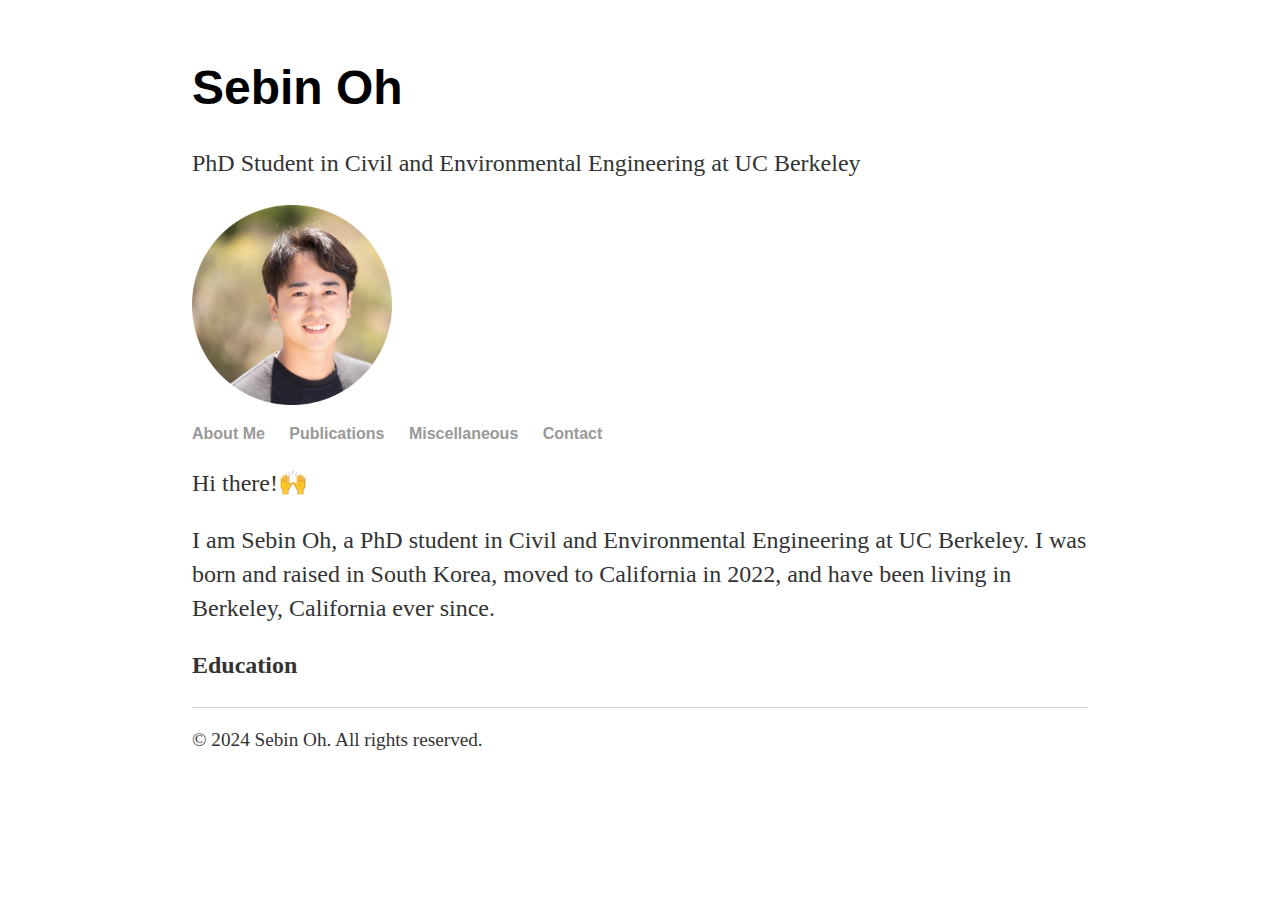
<file: about.html>
<!DOCTYPE html>
<html lang="en">
<head>
    <meta charset="UTF-8">
    <meta name="viewport" content="width=device-width, initial-scale=1.0">
    <title>Sebin Oh's personal blog/About me</title>
    <link rel="stylesheet" href="css/styles.css">
</head>
<body>
    <header>
        <h1><a href="index.html" style="color: black; text-decoration: none;">Sebin Oh</a></h1>
        <p>PhD Student in Civil and Environmental Engineering at UC Berkeley</p>
        <img src="Professional Headshot_circle.jpg" alt="Sebin's Headshot" width="200" id="headshot">
    </header>
    <nav>
        <ul>
            <li><a href="about.html">About Me</a></li>
            <li><a href="publications.html">Publications</a></li>
            <li><a href="miscellaneous.html">Miscellaneous</a></li>
            <li><a href="contact.html">Contact</a></li>
        </ul>
    </nav>
        <p style="font-size: 24px;" style="line-height: 1.1;">Hi there!🙌</p>
        <p style="font-size: 24px;">I am Sebin Oh, a PhD student in Civil and Environmental Engineering at UC Berkeley. I was born and raised in South Korea, moved to California in 2022, and have been living in Berkeley, California ever since.</p>
    <section>
        <p style="font-weight: bold;" style="font-size: 32px;">Education</p>
    </section>
    <footer>
        <p>&copy; 2024 Sebin Oh. All rights reserved.</p>
    </footer>
</body>
</html>
</file>
<file: css/styles.css>
body {
    margin: 60px auto;
    width: 70%;
}
nav ul, footer ul {
    font-family:'Helvetica', 'Arial', 'Sans-Serif';
    padding: 0px;
    list-style: none;
    font-weight: bold;
}
nav ul li, footer ul li {
    display: inline;
    margin-right: 20px;
}
a {
    text-decoration: none;
    color: #999;
}
a:hover {
    text-decoration: underline;
}
h1 {
    font-size: 3em;
    font-family:'Helvetica', 'Arial', 'Sans-Serif';
}
p {
    font-size: 1.5em;
    line-height: 1.4em;
    color: #333;
}
footer {
    border-top: 1px solid #d5d5d5;
    font-size: .8em;
}

ul.posts { 
    margin: 20px auto 40px; 
    font-size: 1.5em;
}

ul.posts li {
    list-style: none;
}
</file>
